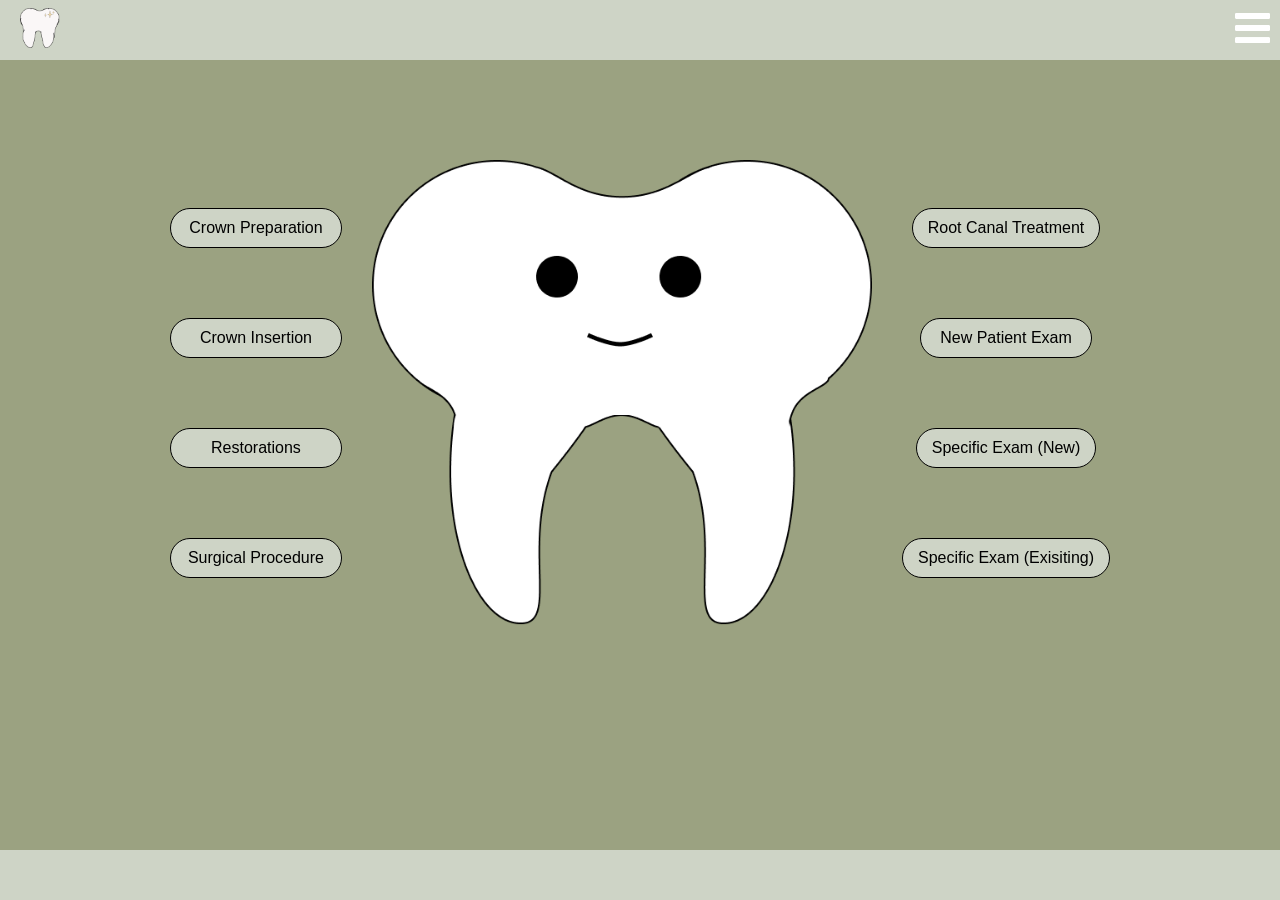
<file: index.html>
<!doctype html>
<html lang="en">
	<head>
		<meta charset="UTF-8" />
		<meta
			name="viewport"
			content="width=device-width, initial-scale=1.0"
		/>
		<title>Dental Assistant Checklist</title>
		<link
			rel="stylesheet"
			href="style.css"
		/>
		<link
			rel="stylesheet"
			href="/header.css"
		/>
		<link
			rel="stylesheet"
			href="/home.css"
		/>
		<link
			rel="icon"
			type="image/png"
			href="images/tooth.png"
		/>
	</head>
	<body>
		<nav class="navbar">
			<input
				type="checkbox"
				id="check"
			/>
			<label
				for="check"
				class="checkbtn"
			>
				<img
					src="/images/hamburger-white.png"
					id="mobile-menu"
				/>
				<img
					src="/images/close-white.png"
					id="mobile-close"
				/>
			</label>
			<a href="/">
				<img
					class="logo"
					src="images/logo.png"
					alt="Home"
				/>
			</a>
			<ul class="navbar-links">
				<li>
					<a href="/crown-preparation/">Crown Preparation</a>
				</li>
				<li>
					<a href="/crown-insertion/">Crown Insertion</a>
				</li>
				<li>
					<a href="/restoration/">Restorations</a>
				</li>
				<li>
					<a href="/surgical-procedure/">Surgical Procedure</a>
				</li>
				<li>
					<a href="/root-canal/">Root Canal Treatment</a>
				</li>
				<li>
					<a href="/new-patient-exam/">New Patient Exam</a>
				</li>
				<li>
					<div class="dropdown">
						<button class="dropbtn">Specific Exam</button>
						<div class="dropdown-content">
							<a
								class="dropdown-a"
								href="/specific-exam-new-patient"
								>New Patient</a
							>
							<a
								class="dropdown-a"
								href="specific-exam-exisiting"
								>Exisiting Paitent</a
							>
						</div>
					</div>
				</li>
			</ul>
		</nav>
		<main>
			<section>
				<div class="wrapper">
					<div class="button-div">
						<div class="button-wrapper">
							<a
								class="button"
								href="/crown-preparation/"
								>Crown Preparation</a
							>
						</div>
						<div class="button-wrapper">
							<a
								class="button"
								href="/crown-insertion/"
								>Crown Insertion</a
							>
						</div>
						<div class="button-wrapper">
							<a
								class="button"
								href="/restoration/"
								>Restorations</a
							>
						</div>
						<div class="button-wrapper">
							<a
								class="button"
								href="/surgical-procedure/"
								>Surgical Procedure</a
							>
						</div>
					</div>
					<img src="/images/homeimg.png" />
					<div class="button-div">
						<div class="button-wrapper">
							<a
								class="button"
								href="/root-canal/"
								>Root Canal Treatment</a
							>
						</div>
						<div class="button-wrapper">
							<a
								class="button"
								href="/new-patient-exam/"
								>New Patient Exam</a
							>
						</div>
						<div class="button-wrapper">
							<a
								class="button"
								href="/specific-exam-new-patient/"
								>Specific Exam (New)</a
							>
						</div>
						<div class="button-wrapper">
							<a
								class="button"
								href="/specific-exam-exisiting/"
								>Specific Exam (Exisiting)</a
							>
						</div>
					</div>
				</div>
			</section>
		</main>
		<footer></footer>
	</body>
</html>
</file>
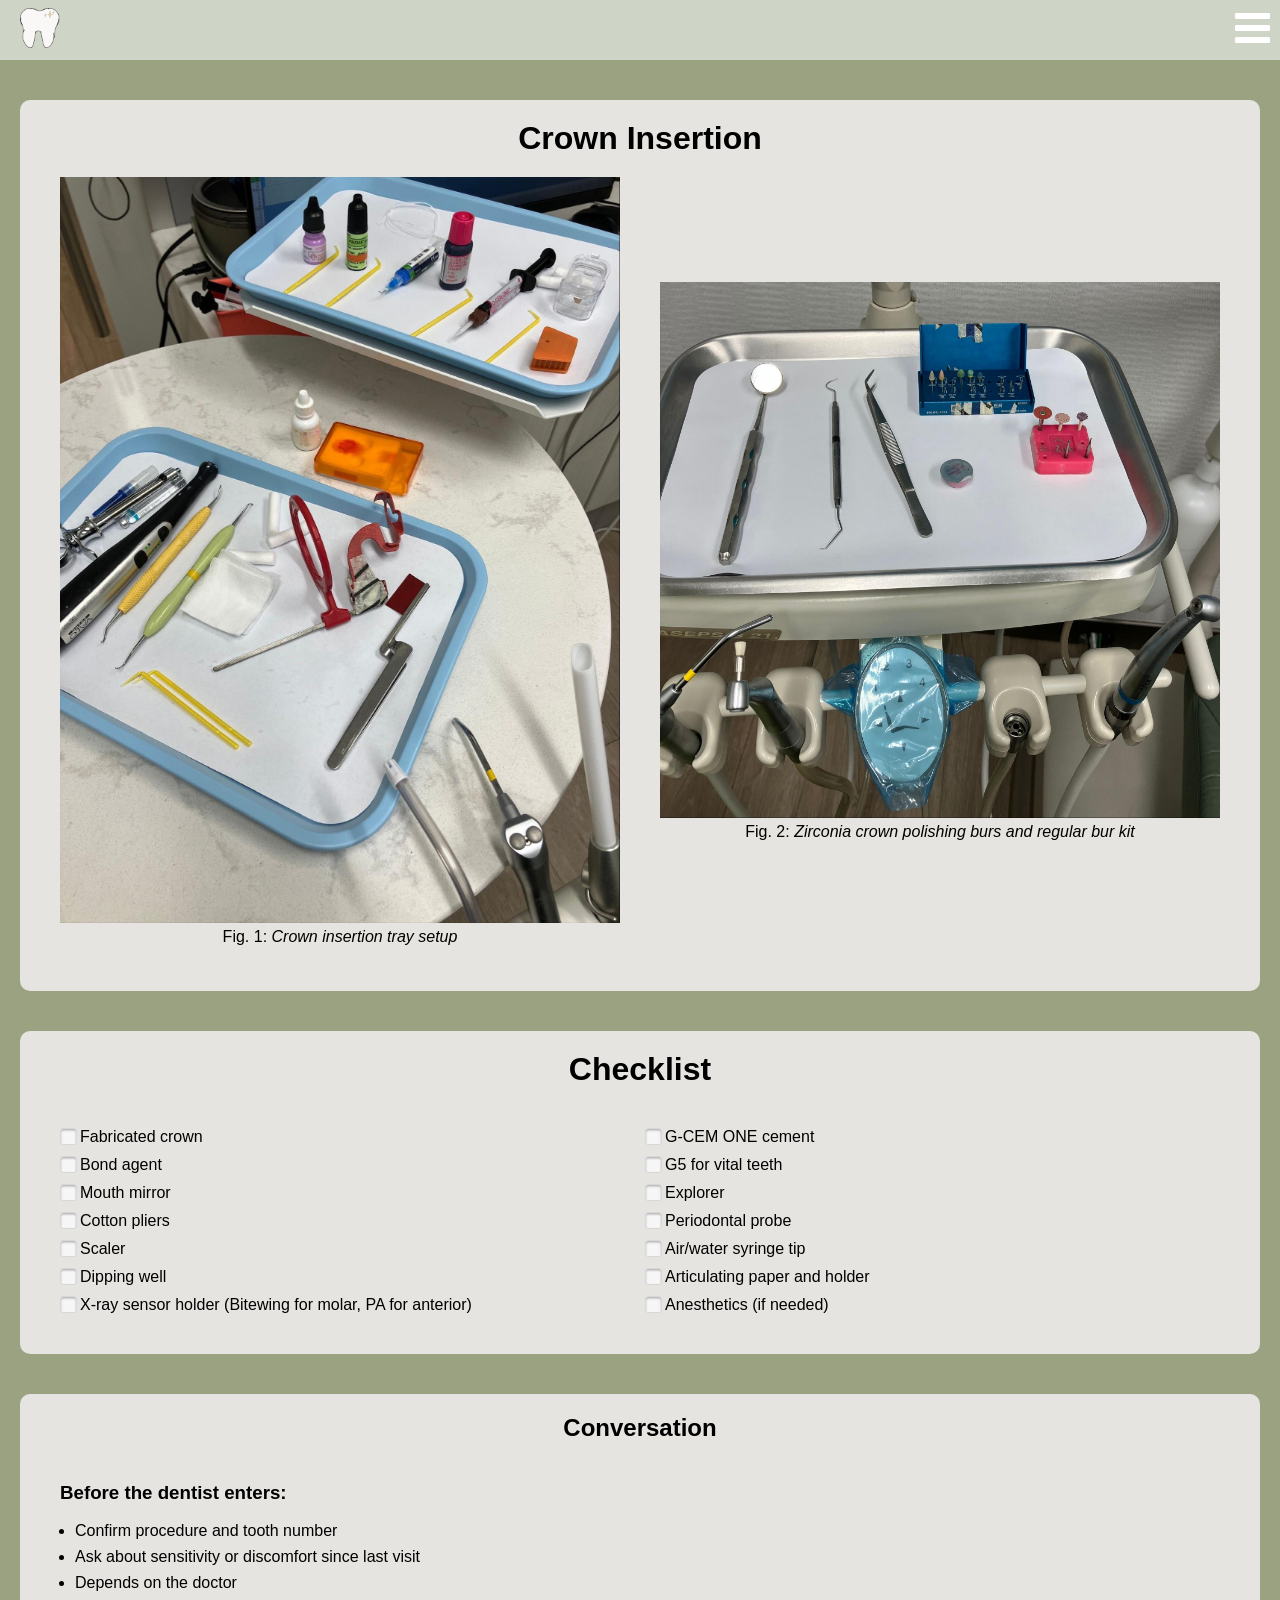
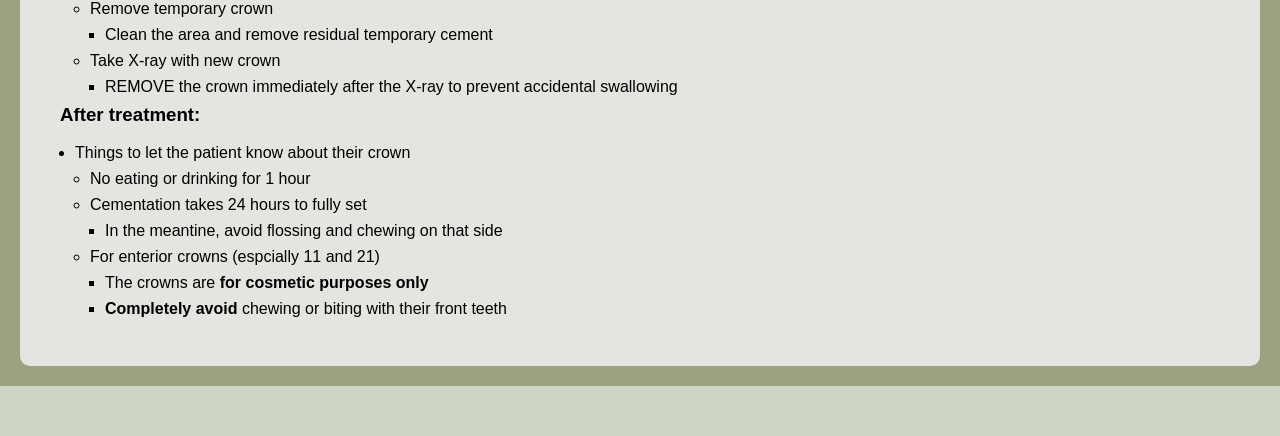
<file: crown-insertion/index.html>
<!doctype html>
<html lang="en">
	<head>
		<meta charset="UTF-8" />
		<meta
			name="viewport"
			content="width=device-width, initial-scale=1.0"
		/>
		<title>Crown Insertion</title>
		<link
			rel="stylesheet"
			href="/style.css"
		/>
		<link
			rel="stylesheet"
			href="/header.css"
		/>
		<link
			rel="stylesheet"
			href="/single.css"
		/>
		<link
			rel="icon"
			type="image/png"
			href="/images/tooth.png"
		/>
	</head>
	<body>
		<nav class="navbar">
			<input
				type="checkbox"
				id="check"
			/>
			<label
				for="check"
				class="checkbtn"
			>
				<img
					src="/images/hamburger-white.png"
					id="mobile-menu"
				/>
				<img
					src="/images/close-white.png"
					id="mobile-close"
				/>
			</label>
			<a href="/">
				<img
					class="logo"
					src="/images/logo.png"
					alt="Home"
				/>
			</a>
			<ul class="navbar-links">
				<li>
					<a href="/crown-preparation/">Crown Preparation</a>
				</li>
				<li>
					<a href="/crown-insertion/">Crown Insertion</a>
				</li>
				<li>
					<a href="/restoration/">Restorations</a>
				</li>
				<li>
					<a href="/surgical-procedure/">Surgical Procedure</a>
				</li>
				<li>
					<a href="/root-canal/">Root Canal Treatment</a>
				</li>
				<li>
					<a href="/new-patient-exam/">New Patient Exam</a>
				</li>
				<li>
					<div class="dropdown">
						<button class="dropbtn">Specific Exam</button>
						<div class="dropdown-content">
							<a
								class="dropdown-a"
								href="/specific-exam-new-patient"
								>New Patient</a
							>
							<a
								class="dropdown-a"
								href="/specific-exam-exisiting"
								>Exisiting Paitent</a
							>
						</div>
					</div>
				</li>
			</ul>
		</nav>
		<main>
			<section id=media>
				<h1>Crown Insertion</h1>
				<div class="photo-container">
					<div>
						<img src="/images/crown-inser-1.jpg" />
						<p>
							Fig. 1:
							<em
								>Crown insertion tray setup</em
							>
						</p>
					</div>
					<div>
						<img src="/images/crown-inser-2.jpg" />
						<p>Fig. 2: <em>Zirconia crown polishing burs and regular bur kit</em></p>
					</div>
				</div>
			</section>
			<section id="checklist">
				<h1>Checklist</h1>
				<div class="checklist-grid">
					<label class="checkbox-container">
						<input type="checkbox" /> Fabricated crown
						<span class="checkmark"></span
					></label>
					<label class="checkbox-container">
						<input type="checkbox" /> G-CEM ONE cement
						<span class="checkmark"></span>
					</label>
					<label class="checkbox-container">
						<input type="checkbox" /> Bond agent <span class="checkmark"></span
					></label>
					<label class="checkbox-container">
						<input type="checkbox" /> G5 for vital teeth
						<span class="checkmark"></span
					></label>
					<label class="checkbox-container">
						<input type="checkbox" /> Mouth mirror
						<span class="checkmark"></span
					></label>
					<label class="checkbox-container">
						<input type="checkbox" /> Explorer <span class="checkmark"></span
					></label>
					<label class="checkbox-container">
						<input type="checkbox" /> Cotton pliers
						<span class="checkmark"></span
					></label>
					<label class="checkbox-container">
						<input type="checkbox" /> Periodontal probe
						<span class="checkmark"></span
					></label>
					<label class="checkbox-container">
						<input type="checkbox" /> Scaler <span class="checkmark"></span
					></label>
					<label class="checkbox-container">
						<input type="checkbox" /> Air/water syringe tip
						<span class="checkmark"></span
					></label>
					<label class="checkbox-container">
						<input type="checkbox" /> Dipping well
						<span class="checkmark"></span
					></label>
					<label class="checkbox-container">
						<input type="checkbox" /> Articulating paper and holder
						<span class="checkmark"></span
					></label>
					<label class="checkbox-container">
						<input type="checkbox" /> X-ray sensor holder (Bitewing for molar,
						PA for anterior) <span class="checkmark"></span
					></label>
					<label class="checkbox-container">
						<input type="checkbox" /> Anesthetics (if needed)
						<span class="checkmark"></span
					></label>
				</div>
			</section>
			<section id="conversation">
				<h2>Conversation</h2>
				<div class="conversation-container">
					<h3>Before the dentist enters:</h3>
					<ul>
						<li>Confirm procedure and tooth number</li>
						<li>Ask about sensitivity or discomfort since last visit</li>
						<li>
							Depends on the doctor
							<ul>
								<li>Remove temporary crown</li>
								<ul>
									<li>Clean the area and remove residual temporary cement</li>
								</ul>
								<li>
									Take X-ray with new crown
									<ul>
										<li>
											REMOVE the crown immediately after the X-ray to prevent
											accidental swallowing
										</li>
									</ul>
								</li>
							</ul>
						</li>
					</ul>
					<h3>After treatment:</h3>
					<ul>
						<li>
							Things to let the patient know about their crown
							<ul>
								<li>No eating or drinking for 1 hour</li>
								<li>
									Cementation takes 24 hours to fully set
									<ul>
										<li>
											In the meantine, avoid flossing and chewing on that side
										</li>
									</ul>
									<li>For enterior crowns (espcially 11 and 21) 
										<ul>
											<li>The crowns are <b>for cosmetic purposes only</b></li>
											<li><b>Completely avoid</b> chewing or biting with their front teeth</li>
										</ul>
									</li>
								</li>
							</ul>
						</li>
					</ul>
				</div>
			</section>
		</main>
		<footer></footer>
	</body>
</html>
</file>
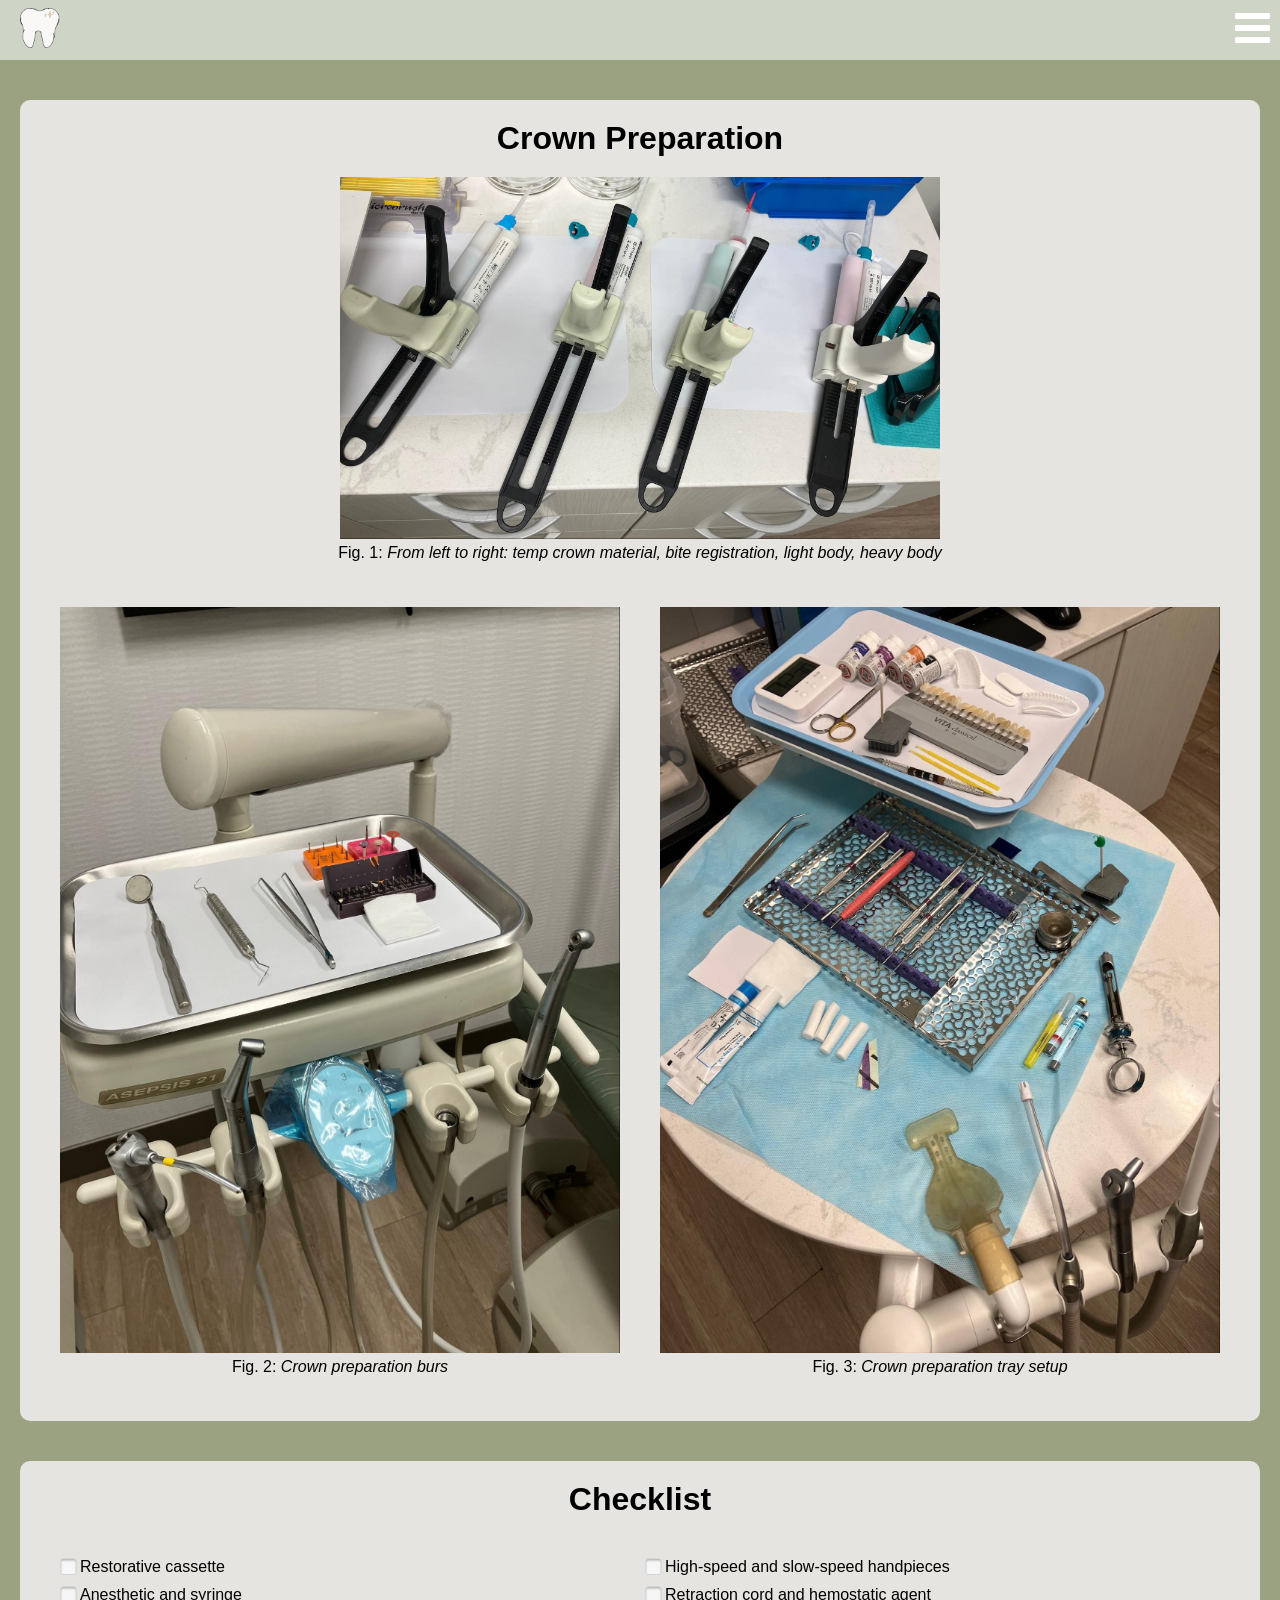
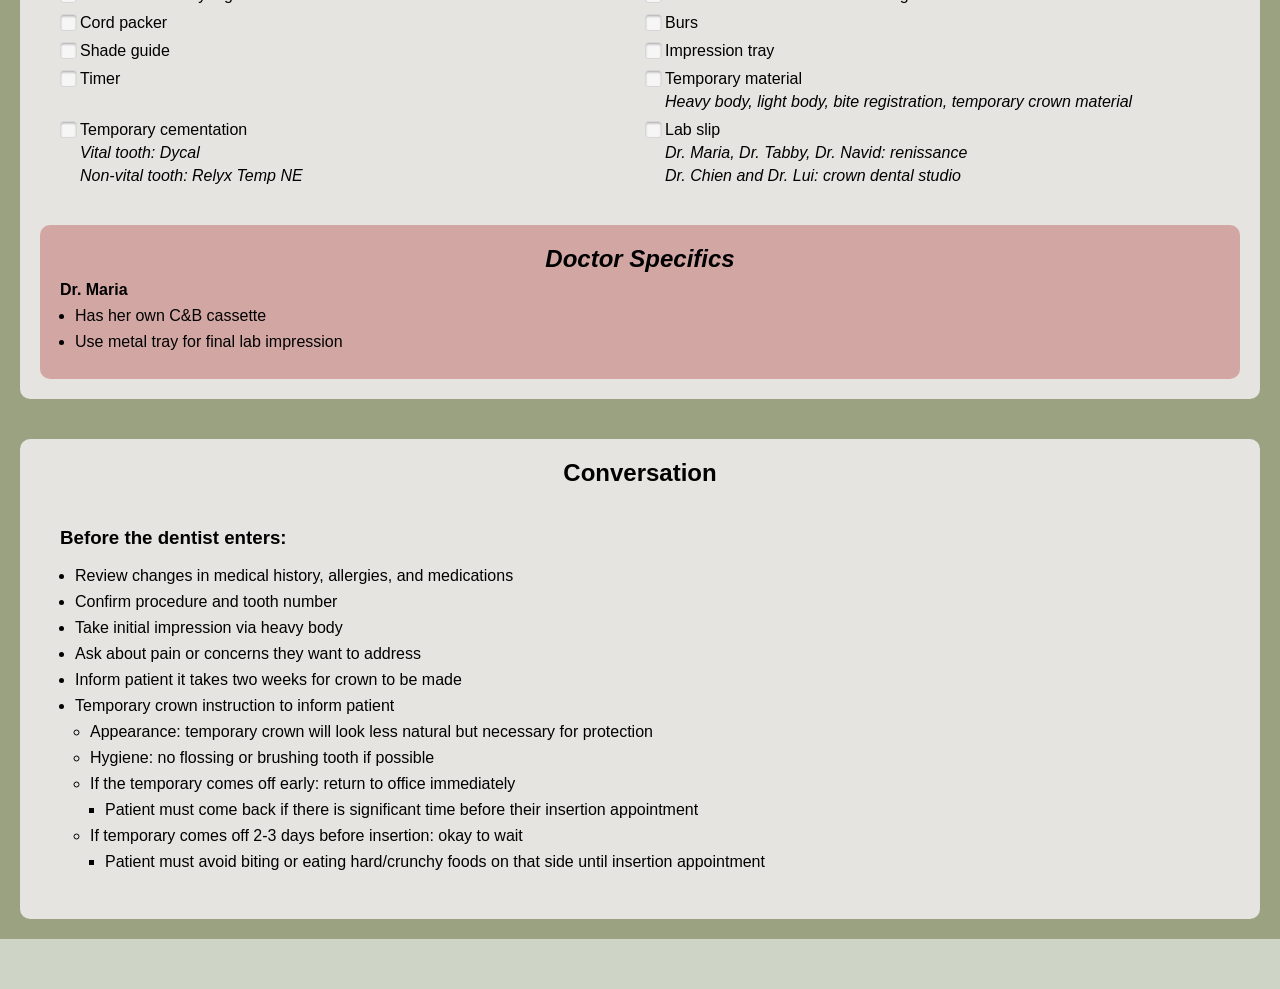
<file: crown-preparation/index.html>
<!doctype html>
<html lang="en">
	<head>
		<meta charset="UTF-8" />
		<meta
			name="viewport"
			content="width=device-width, initial-scale=1.0"
		/>
		<title>Crown Preparation</title>
		<link
			rel="stylesheet"
			href="/style.css"
		/>
		<link
			rel="stylesheet"
			href="/header.css"
		/>
		<link
			rel="stylesheet"
			href="/single.css"
		/>
		<link
			rel="icon"
			type="image/png"
			href="/images/tooth.png"
		/>
	</head>
	<body>
		<nav class="navbar">
			<input
				type="checkbox"
				id="check"
			/>
			<label
				for="check"
				class="checkbtn"
			>
				<img
					src="/images/hamburger-white.png"
					id="mobile-menu"
				/>
				<img
					src="/images/close-white.png"
					id="mobile-close"
				/>
			</label>
			<a href="/">
				<img
					class="logo"
					src="/images/logo.png"
					alt="Home"
				/>
			</a>
			<ul class="navbar-links">
				<li>
					<a href="/crown-preparation/">Crown Preparation</a>
				</li>
				<li>
					<a href="/crown-insertion/">Crown Insertion</a>
				</li>
				<li>
					<a href="/restoration/">Restorations</a>
				</li>
				<li>
					<a href="/surgical-procedure/">Surgical Procedure</a>
				</li>
				<li>
					<a href="/root-canal/">Root Canal Treatment</a>
				</li>
				<li>
					<a href="/new-patient-exam/">New Patient Exam</a>
				</li>
				<li>
					<div class="dropdown">
						<button class="dropbtn">Specific Exam</button>
						<div class="dropdown-content">
							<a
								class="dropdown-a"
								href="/specific-exam-new-patient"
								>New Patient</a
							>
							<a
								class="dropdown-a"
								href="/specific-exam-exisiting"
								>Exisiting Paitent</a
							>
						</div>
					</div>
				</li>
			</ul>
		</nav>
		<main>
			<section id="media">
				<h1>Crown Preparation</h1>
				<div class="photo-container photo-container-span">
					<div>
						<img src="/images/crown-prep-1.jpg" />
						<p>
							Fig. 1:
							<em
								>From left to right: temp crown material, bite registration,
								light body, heavy body</em
							>
						</p>
					</div>
					<div>
						<img src="/images/crown-prep-2.jpg" />
						<p>Fig. 2: <em>Crown preparation burs</em></p>
					</div>
					<div>
						<img src="/images/crown-prep-3.jpg" />
						<p>Fig. 3: <em>Crown preparation tray setup</em></p>
					</div>
				</div>
			</section>
			<section id="checklist">
				<h1>Checklist</h1>
				<div class="checklist-grid">
					<label class="checkbox-container">
						<input type="checkbox" /> Restorative cassette
						<span class="checkmark"></span
					></label>
					<label class="checkbox-container">
						<input type="checkbox" /> High-speed and slow-speed handpieces
						<span class="checkmark"></span>
					</label>
					<label class="checkbox-container">
						<input type="checkbox" /> Anesthetic and syringe
						<span class="checkmark"></span
					></label>
					<label class="checkbox-container">
						<input type="checkbox" /> Retraction cord and hemostatic agent
						<span class="checkmark"></span
					></label>
					<label class="checkbox-container">
						<input type="checkbox" /> Cord packer <span class="checkmark"></span
					></label>
					<label class="checkbox-container">
						<input type="checkbox" /> Burs <span class="checkmark"></span
					></label>
					<label class="checkbox-container">
						<input type="checkbox" /> Shade guide <span class="checkmark"></span
					></label>
					<label class="checkbox-container">
						<input type="checkbox" /> Impression tray
						<span class="checkmark"></span
					></label>
					<label class="checkbox-container">
						<input type="checkbox" /> Timer <span class="checkmark"></span
					></label>
					<div class="checkbox-extra-info">
						<label class="checkbox-container">
							<input type="checkbox" /> Temporary material
							<span class="checkmark"></span
						></label>
						<p>
							<em
								>Heavy body, light body, bite registration, temporary crown
								material</em
							>
						</p>
					</div>
					<div class="checkbox-extra-info">
						<label class="checkbox-container">
							<input type="checkbox" /> Temporary cementation
							<span class="checkmark"></span
						></label>
						<p><em>Vital tooth: Dycal</em></p>
						<p><em>Non-vital tooth: Relyx Temp NE</em></p>
					</div>
					<div class="checkbox-extra-info">
						<label class="checkbox-container">
							<input type="checkbox" /> Lab slip <span class="checkmark"></span
						></label>
						<p><em>Dr. Maria, Dr. Tabby, Dr. Navid: renissance</em></p>
						<p><em>Dr. Chien and Dr. Lui: crown dental studio</em></p>
					</div>
				</div>
				<div class="special-note-container">
					<h2><em>Doctor Specifics</em></h2>
					<h4>Dr. Maria</h4>
					<ul>
						<li>Has her own C&B cassette</li>
						<li>Use metal tray for final lab impression</li>
					</ul>
				</div>
			</section>
			<section id="conversation">
				<h2>Conversation</h2>
				<div class="conversation-container">
					<h3>Before the dentist enters:</h3>
					<ul>
						<li>
							Review changes in medical history, allergies, and medications
						</li>
						<li>Confirm procedure and tooth number</li>
						<li>Take initial impression via heavy body</li>
						<li>Ask about pain or concerns they want to address</li>
						<li>Inform patient it takes two weeks for crown to be made</li>
						<li>
							Temporary crown instruction to inform patient
							<ul>
								<li>
									Appearance: temporary crown will look less natural but
									necessary for protection
								</li>
								<li>Hygiene: no flossing or brushing tooth if possible</li>
								<li>
									If the temporary comes off early: return to office immediately
									<ul>
										<li>
											Patient must come back if there is significant time before
											their insertion appointment
										</li>
									</ul>
								</li>
								<li>
									If temporary comes off 2-3 days before insertion: okay to wait
									<ul>
										<li>
											Patient must avoid biting or eating hard/crunchy foods on
											that side until insertion appointment
										</li>
									</ul>
								</li>
							</ul>
						</li>
					</ul>
				</div>
			</section>
		</main>
		<footer></footer>
	</body>
</html>
</file>
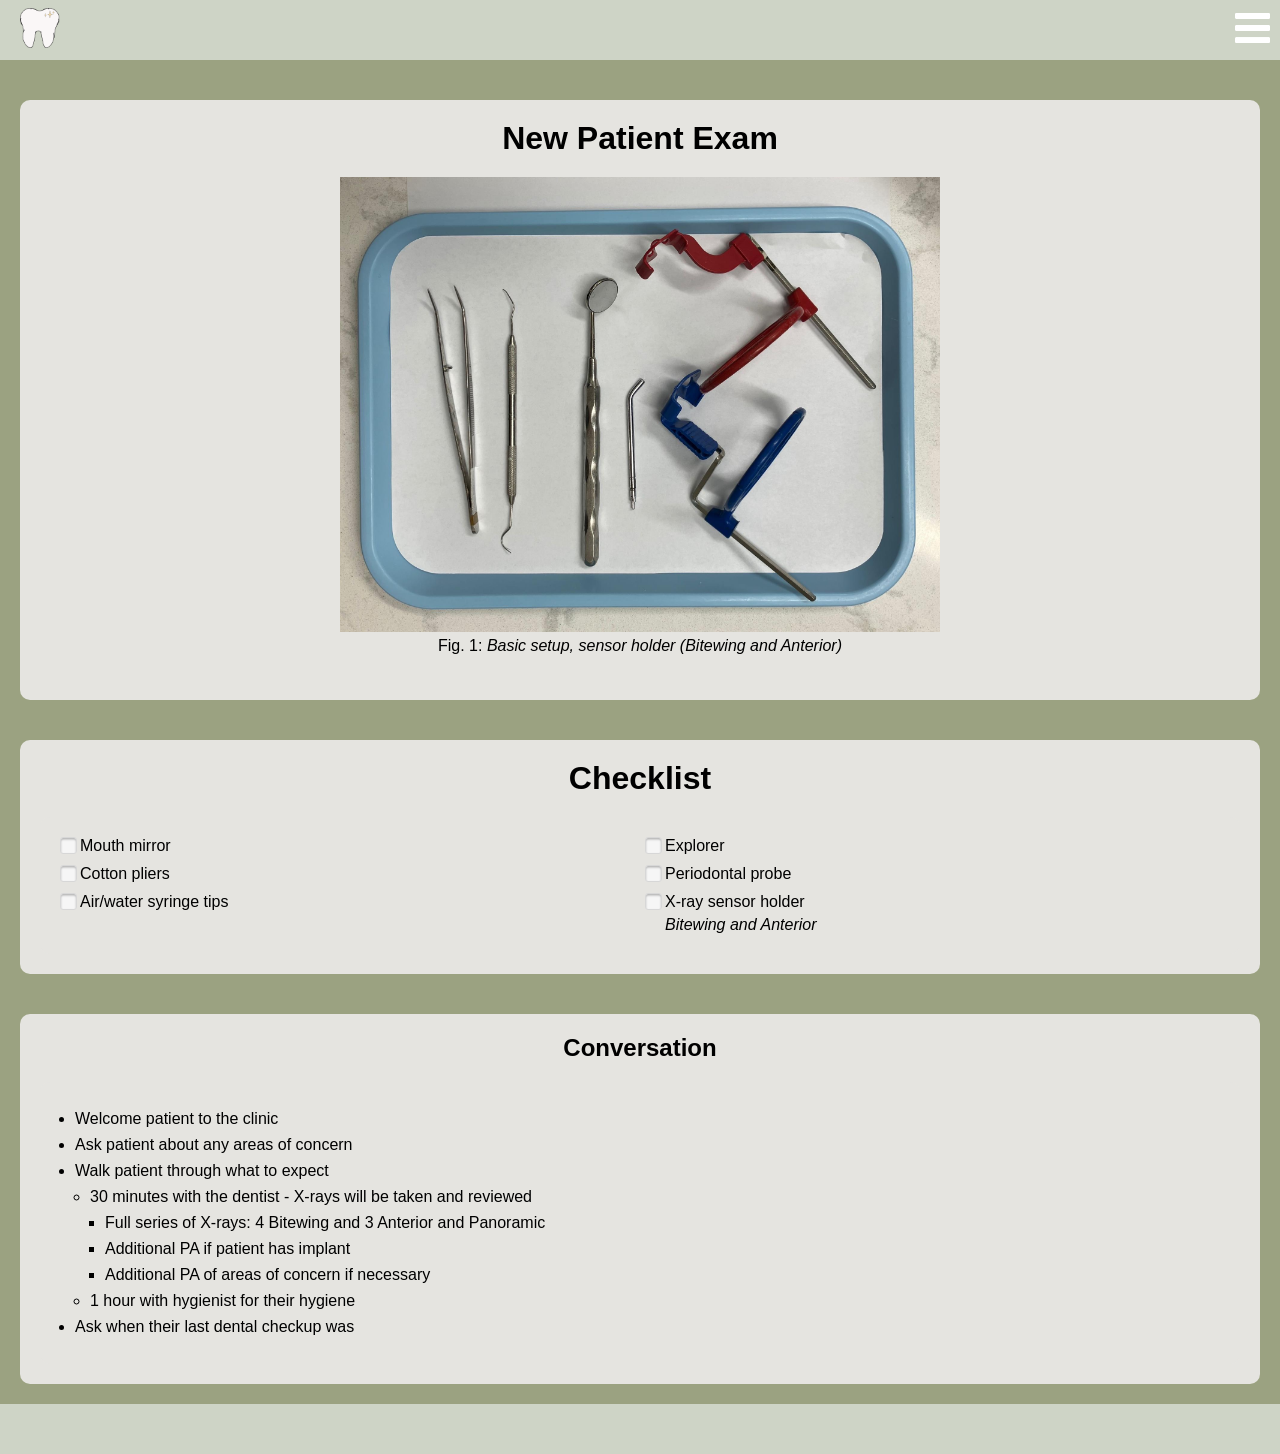
<file: new-patient-exam/index.html>
<!doctype html>
<html lang="en">
	<head>
		<meta charset="UTF-8" />
		<meta
			name="viewport"
			content="width=device-width, initial-scale=1.0"
		/>
		<title>New Patient Exam</title>
		<link
			rel="stylesheet"
			href="/style.css"
		/>
		<link
			rel="stylesheet"
			href="/header.css"
		/>
		<link
			rel="stylesheet"
			href="/single.css"
		/>
		<link
			rel="icon"
			type="image/png"
			href="/images/tooth.png"
		/>
	</head>
	<body>
		<nav class="navbar">
			<input
				type="checkbox"
				id="check"
			/>
			<label
				for="check"
				class="checkbtn"
			>
				<img
					src="/images/hamburger-white.png"
					id="mobile-menu"
				/>
				<img
					src="/images/close-white.png"
					id="mobile-close"
				/>
			</label>
			<a href="/">
				<img
					class="logo"
					src="/images/logo.png"
					alt="Home"
				/>
			</a>
			<ul class="navbar-links">
				<li>
					<a href="/crown-preparation/">Crown Preparation</a>
				</li>
				<li>
					<a href="/crown-insertion/">Crown Insertion</a>
				</li>
				<li>
					<a href="/restoration/">Restorations</a>
				</li>
				<li>
					<a href="/surgical-procedure/">Surgical Procedure</a>
				</li>
				<li>
					<a href="/root-canal/">Root Canal Treatment</a>
				</li>
				<li>
					<a href="/new-patient-exam/">New Patient Exam</a>
				</li>
				<li>
					<div class="dropdown">
						<button class="dropbtn">Specific Exam</button>
						<div class="dropdown-content">
							<a
								class="dropdown-a"
								href="/specific-exam-new-patient"
								>New Patient</a
							>
							<a
								class="dropdown-a"
								href="/specific-exam-exisiting"
								>Exisiting Paitent</a
							>
						</div>
					</div>
				</li>
			</ul>
		</nav>
		<main>
			<section id="media">
				<h1>New Patient Exam</h1>
				<div class="photo-container photo-container-span">
					<div>
						<img src="/images/newpatient-1.jpg" />
						<p>
							Fig. 1:
							<em>Basic setup, sensor holder (Bitewing and Anterior)</em>
						</p>
					</div>
				</div>
			</section>
			<section id="checklist">
				<h1>Checklist</h1>
				<div class="checklist-grid">
					<label class="checkbox-container">
						<input type="checkbox" /> Mouth mirror
						<span class="checkmark"></span
					></label>
					<label class="checkbox-container">
						<input type="checkbox" /> Explorer
						<span class="checkmark"></span>
					</label>
					<label class="checkbox-container">
						<input type="checkbox" /> Cotton pliers
						<span class="checkmark"></span
					></label>
					<label class="checkbox-container">
						<input type="checkbox" /> Periodontal probe
						<span class="checkmark"></span
					></label>
					<label class="checkbox-container">
						<input type="checkbox" /> Air/water syringe tips
						<span class="checkmark"></span
					></label>
					<div class="checkbox-extra-info">
						<label class="checkbox-container">
							<input type="checkbox" /> X-ray sensor holder
							<span class="checkmark"></span
						></label>
						<p>
							<em>Bitewing and Anterior</em>
						</p>
					</div>
				</div>
			</section>
			<section id="conversation">
				<h2>Conversation</h2>
				<div class="conversation-container">
					<ul>
						<li>Welcome patient to the clinic</li>
						<li>Ask patient about any areas of concern</li>
						<li>
							Walk patient through what to expect
							<ul>
								<li>
									30 minutes with the dentist - X-rays will be taken and
									reviewed
									<ul>
										<li>
											Full series of X-rays: 4 Bitewing and 3 Anterior and
											Panoramic
										</li>
										<li>Additional PA if patient has implant</li>
										<li>Additional PA of areas of concern if necessary</li>
									</ul>
								</li>
								<li>1 hour with hygienist for their hygiene</li>
							</ul>
						</li>
						<li>Ask when their last dental checkup was</li>
					</ul>
				</div>
			</section>
		</main>
		<footer></footer>
	</body>
</html>
</file>
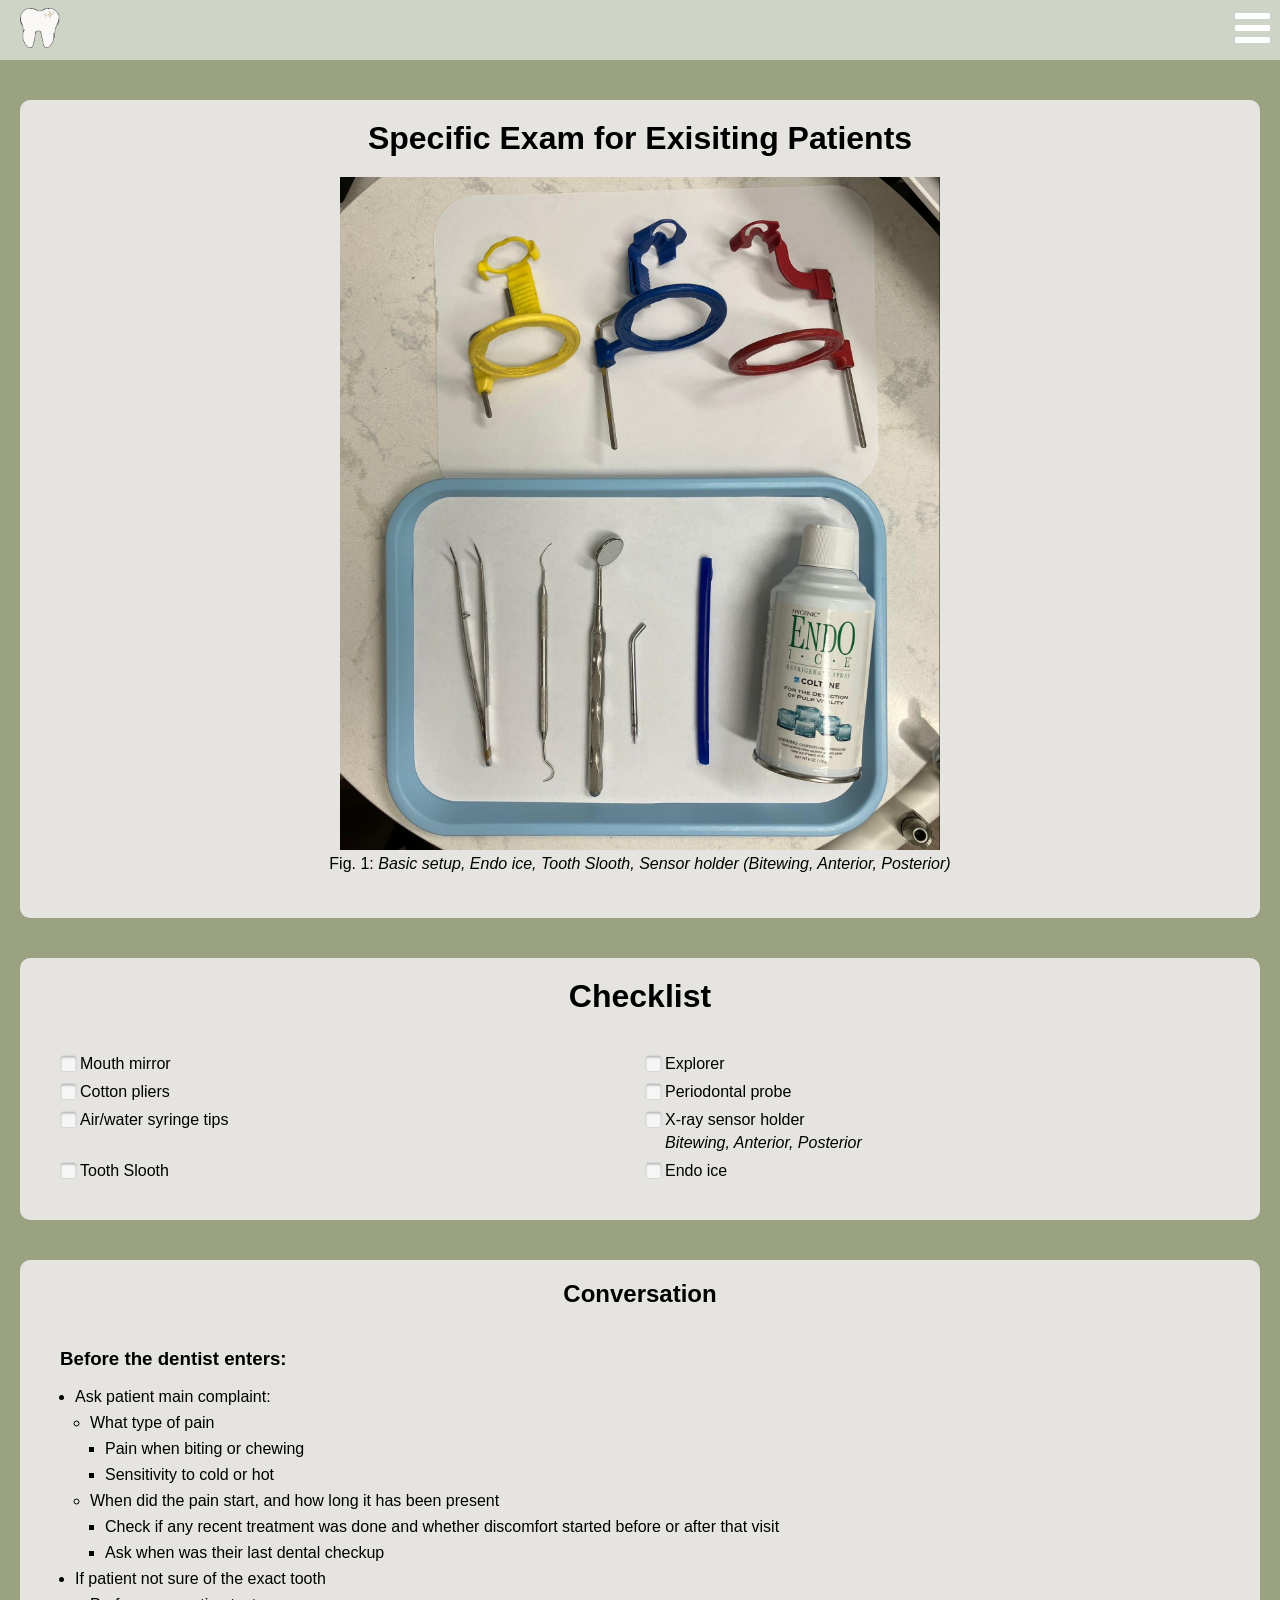
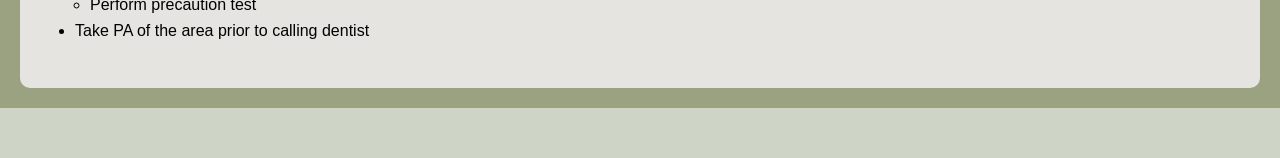
<file: specific-exam-exisiting/index.html>
<!doctype html>
<html lang="en">
	<head>
		<meta charset="UTF-8" />
		<meta
			name="viewport"
			content="width=device-width, initial-scale=1.0"
		/>
		<title>Specific Exam Exisiting</title>
		<link
			rel="stylesheet"
			href="/style.css"
		/>
		<link
			rel="stylesheet"
			href="/header.css"
		/>
		<link
			rel="stylesheet"
			href="/single.css"
		/>
		<link
			rel="icon"
			type="image/png"
			href="/images/tooth.png"
		/>
	</head>
	<body>
		<nav class="navbar">
			<input
				type="checkbox"
				id="check"
			/>
			<label
				for="check"
				class="checkbtn"
			>
				<img
					src="/images/hamburger-white.png"
					id="mobile-menu"
				/>
				<img
					src="/images/close-white.png"
					id="mobile-close"
				/>
			</label>
			<a href="/">
				<img
					class="logo"
					src="/images/logo.png"
					alt="Home"
				/>
			</a>
			<ul class="navbar-links">
				<li>
					<a href="/crown-preparation/">Crown Preparation</a>
				</li>
				<li>
					<a href="/crown-insertion/">Crown Insertion</a>
				</li>
				<li>
					<a href="/restoration/">Restorations</a>
				</li>
				<li>
					<a href="/surgical-procedure/">Surgical Procedure</a>
				</li>
				<li>
					<a href="/root-canal/">Root Canal Treatment</a>
				</li>
				<li>
					<a href="/new-patient-exam/">New Patient Exam</a>
				</li>
				<li>
					<div class="dropdown">
						<button class="dropbtn">Specific Exam</button>
						<div class="dropdown-content">
							<a
								class="dropdown-a"
								href="/specific-exam-new-patient"
								>New Patient</a
							>
							<a
								class="dropdown-a"
								href="/specific-exam-exisiting"
								>Exisiting Paitent</a
							>
						</div>
					</div>
				</li>
			</ul>
		</nav>
		<main>
			<section id="media">
				<h1>Specific Exam for Exisiting Patients</h1>
				<div class="photo-container photo-container-span">
					<div>
						<img src="/images/specific-1.jpg" />
						<p>
							Fig. 1:
							<em
								>Basic setup, Endo ice, Tooth Slooth, Sensor holder (Bitewing,
								Anterior, Posterior)</em
							>
						</p>
					</div>
				</div>
			</section>
			<section id="checklist">
				<h1>Checklist</h1>
				<div class="checklist-grid">
					<label class="checkbox-container">
						<input type="checkbox" /> Mouth mirror
						<span class="checkmark"></span
					></label>
					<label class="checkbox-container">
						<input type="checkbox" /> Explorer
						<span class="checkmark"></span>
					</label>
					<label class="checkbox-container">
						<input type="checkbox" /> Cotton pliers
						<span class="checkmark"></span
					></label>
					<label class="checkbox-container">
						<input type="checkbox" /> Periodontal probe
						<span class="checkmark"></span
					></label>
					<label class="checkbox-container">
						<input type="checkbox" /> Air/water syringe tips
						<span class="checkmark"></span
					></label>
					<div class="checkbox-extra-info">
						<label class="checkbox-container">
							<input type="checkbox" /> X-ray sensor holder
							<span class="checkmark"></span
						></label>
						<p>
							<em>Bitewing, Anterior, Posterior</em>
						</p>
					</div>
					<label class="checkbox-container">
						<input type="checkbox" /> Tooth Slooth
						<span class="checkmark"></span
					></label>
					<label class="checkbox-container">
						<input type="checkbox" /> Endo ice <span class="checkmark"></span
					></label>
				</div>
			</section>
			<section id="conversation">
				<h2>Conversation</h2>
				<div class="conversation-container">
					<h3>Before the dentist enters:</h3>
					<ul>
						<li>
							Ask patient main complaint:
							<ul>
								<li>
									What type of pain
									<ul>
										<li>Pain when biting or chewing</li>
										<li>Sensitivity to cold or hot</li>
									</ul>
								</li>
								<li>
									When did the pain start, and how long it has been present
									<ul>
										<li>
											Check if any recent treatment was done and whether
											discomfort started before or after that visit
										</li>
										<li>Ask when was their last dental checkup</li>
									</ul>
								</li>
							</ul>
						</li>
						<li>
							If patient not sure of the exact tooth
							<ul>
								<li>Perform precaution test</li>
							</ul>
						</li>
						<li>Take PA of the area prior to calling dentist</li>
					</ul>
				</div>
			</section>
		</main>
		<footer></footer>
	</body>
</html>
</file>
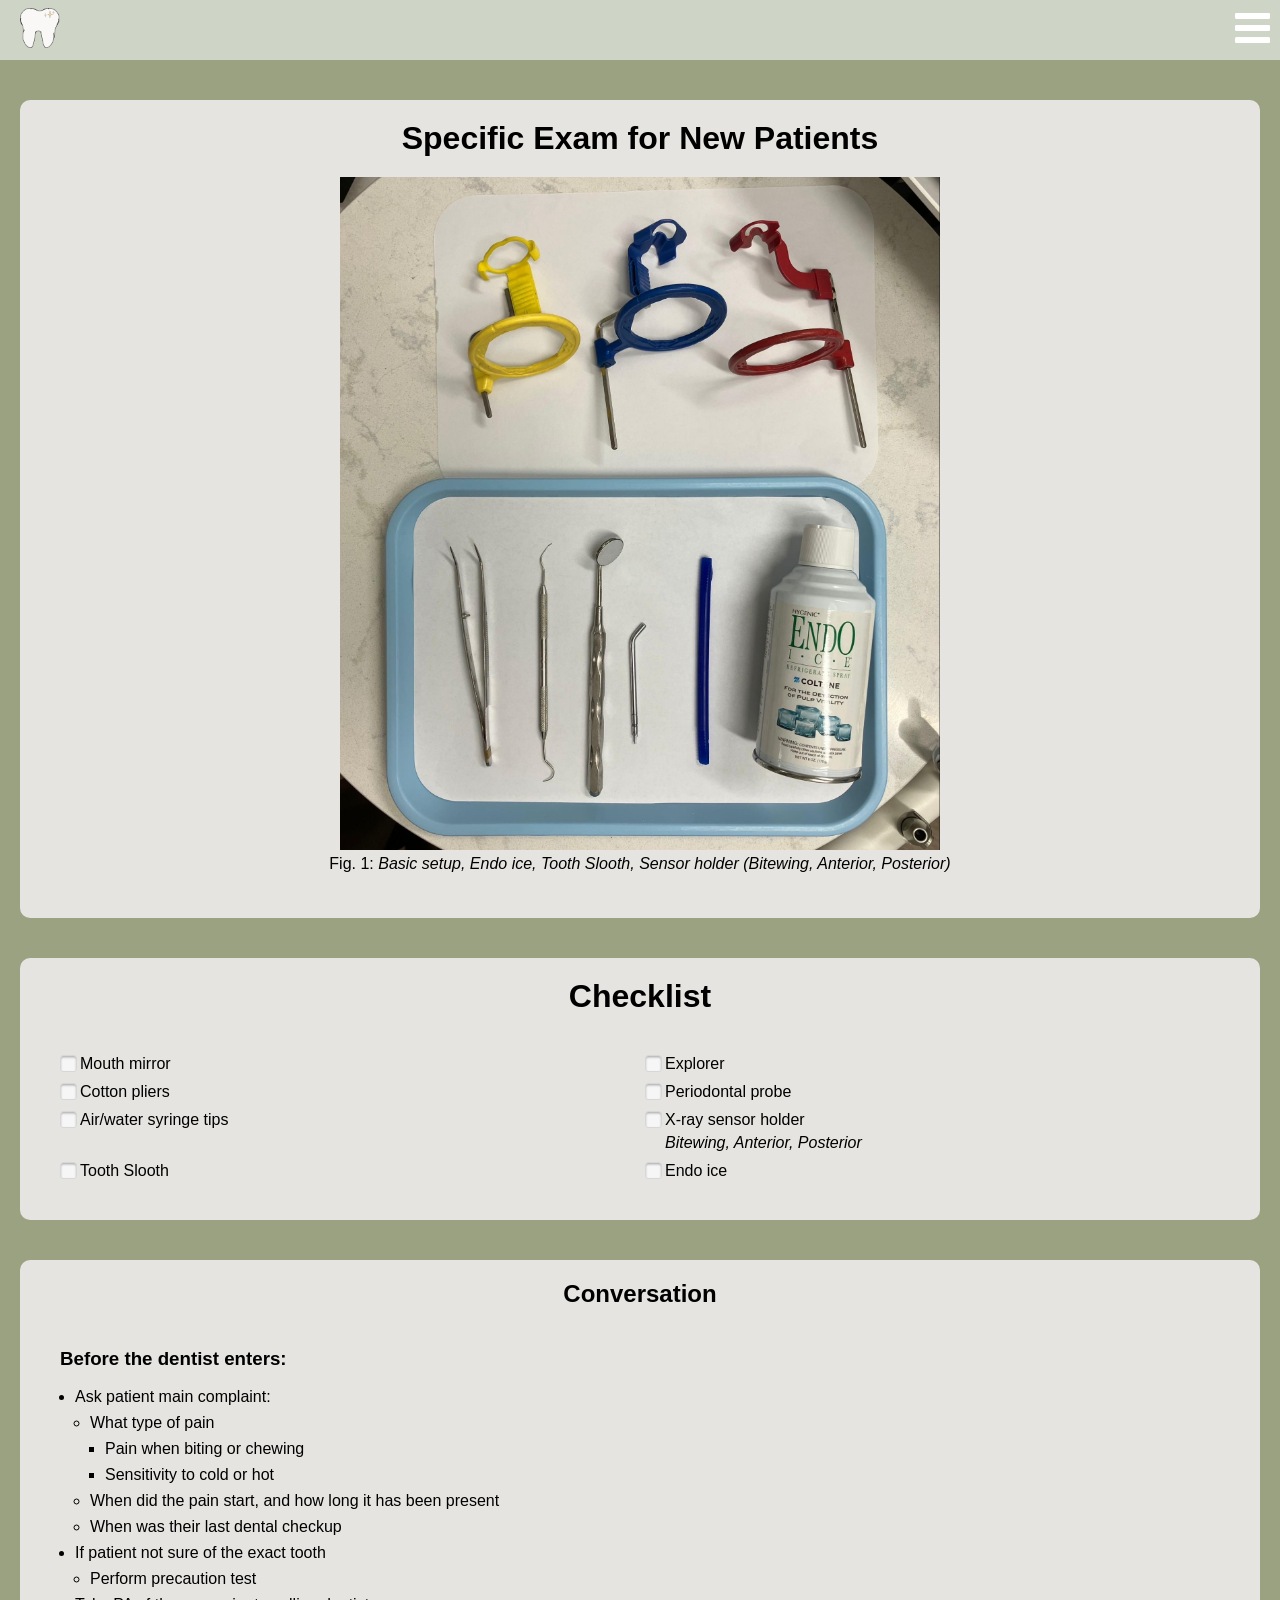
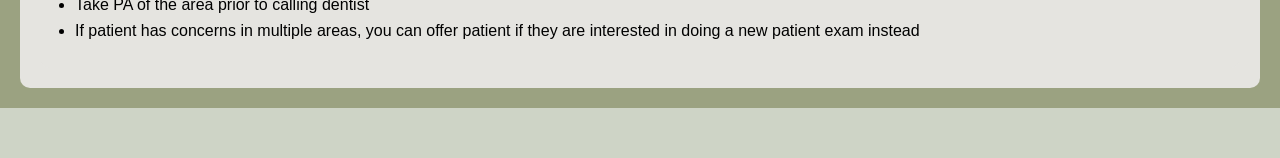
<file: specific-exam-new-patient/index.html>
<!doctype html>
<html lang="en">
	<head>
		<meta charset="UTF-8" />
		<meta
			name="viewport"
			content="width=device-width, initial-scale=1.0"
		/>
		<title>Specific Exam New Patient</title>
		<link
			rel="stylesheet"
			href="/style.css"
		/>
		<link
			rel="stylesheet"
			href="/header.css"
		/>
		<link
			rel="stylesheet"
			href="/single.css"
		/>
		<link
			rel="icon"
			type="image/png"
			href="/images/tooth.png"
		/>
	</head>
	<body>
		<nav class="navbar">
			<input
				type="checkbox"
				id="check"
			/>
			<label
				for="check"
				class="checkbtn"
			>
				<img
					src="/images/hamburger-white.png"
					id="mobile-menu"
				/>
				<img
					src="/images/close-white.png"
					id="mobile-close"
				/>
			</label>
			<a href="/">
				<img
					class="logo"
					src="/images/logo.png"
					alt="Home"
				/>
			</a>
			<ul class="navbar-links">
				<li>
					<a href="/crown-preparation/">Crown Preparation</a>
				</li>
				<li>
					<a href="/crown-insertion/">Crown Insertion</a>
				</li>
				<li>
					<a href="/restoration/">Restorations</a>
				</li>
				<li>
					<a href="/surgical-procedure/">Surgical Procedure</a>
				</li>
				<li>
					<a href="/root-canal/">Root Canal Treatment</a>
				</li>
				<li>
					<a href="/new-patient-exam/">New Patient Exam</a>
				</li>
				<li>
					<div class="dropdown">
						<button class="dropbtn">Specific Exam</button>
						<div class="dropdown-content">
							<a
								class="dropdown-a"
								href="/specific-exam-new-patient"
								>New Patient</a
							>
							<a
								class="dropdown-a"
								href="/specific-exam-exisiting"
								>Exisiting Paitent</a
							>
						</div>
					</div>
				</li>
			</ul>
		</nav>
		<main>
			<section id="media">
				<h1>Specific Exam for New Patients</h1>
				<div class="photo-container photo-container-span">
					<div>
						<img src="/images/specific-1.jpg" />
						<p>
							Fig. 1:
							<em
								>Basic setup, Endo ice, Tooth Slooth, Sensor holder (Bitewing,
								Anterior, Posterior)</em
							>
						</p>
					</div>
				</div>
			</section>
			<section id="checklist">
				<h1>Checklist</h1>
				<div class="checklist-grid">
					<label class="checkbox-container">
						<input type="checkbox" /> Mouth mirror
						<span class="checkmark"></span
					></label>
					<label class="checkbox-container">
						<input type="checkbox" /> Explorer
						<span class="checkmark"></span>
					</label>
					<label class="checkbox-container">
						<input type="checkbox" /> Cotton pliers
						<span class="checkmark"></span
					></label>
					<label class="checkbox-container">
						<input type="checkbox" /> Periodontal probe
						<span class="checkmark"></span
					></label>
					<label class="checkbox-container">
						<input type="checkbox" /> Air/water syringe tips
						<span class="checkmark"></span
					></label>
					<div class="checkbox-extra-info">
						<label class="checkbox-container">
							<input type="checkbox" /> X-ray sensor holder
							<span class="checkmark"></span
						></label>
						<p>
							<em>Bitewing, Anterior, Posterior</em>
						</p>
					</div>
					<label class="checkbox-container">
						<input type="checkbox" /> Tooth Slooth
						<span class="checkmark"></span
					></label>
					<label class="checkbox-container">
						<input type="checkbox" /> Endo ice <span class="checkmark"></span
					></label>
				</div>
			</section>
			<section id="conversation">
				<h2>Conversation</h2>
				<div class="conversation-container">
					<h3>Before the dentist enters:</h3>
					<ul>
						<li>
							Ask patient main complaint:
							<ul>
								<li>
									What type of pain
									<ul>
										<li>Pain when biting or chewing</li>
										<li>Sensitivity to cold or hot</li>
									</ul>
								</li>
								<li>
									When did the pain start, and how long it has been present
								</li>
								<li>When was their last dental checkup</li>
							</ul>
						</li>
						<li>
							If patient not sure of the exact tooth
							<ul>
								<li>Perform precaution test</li>
							</ul>
						</li>
						<li>Take PA of the area prior to calling dentist</li>
						<li>
							If patient has concerns in multiple areas, you can offer patient
							if they are interested in doing a new patient exam instead
						</li>
					</ul>
				</div>
			</section>
		</main>
		<footer></footer>
	</body>
</html>
</file>
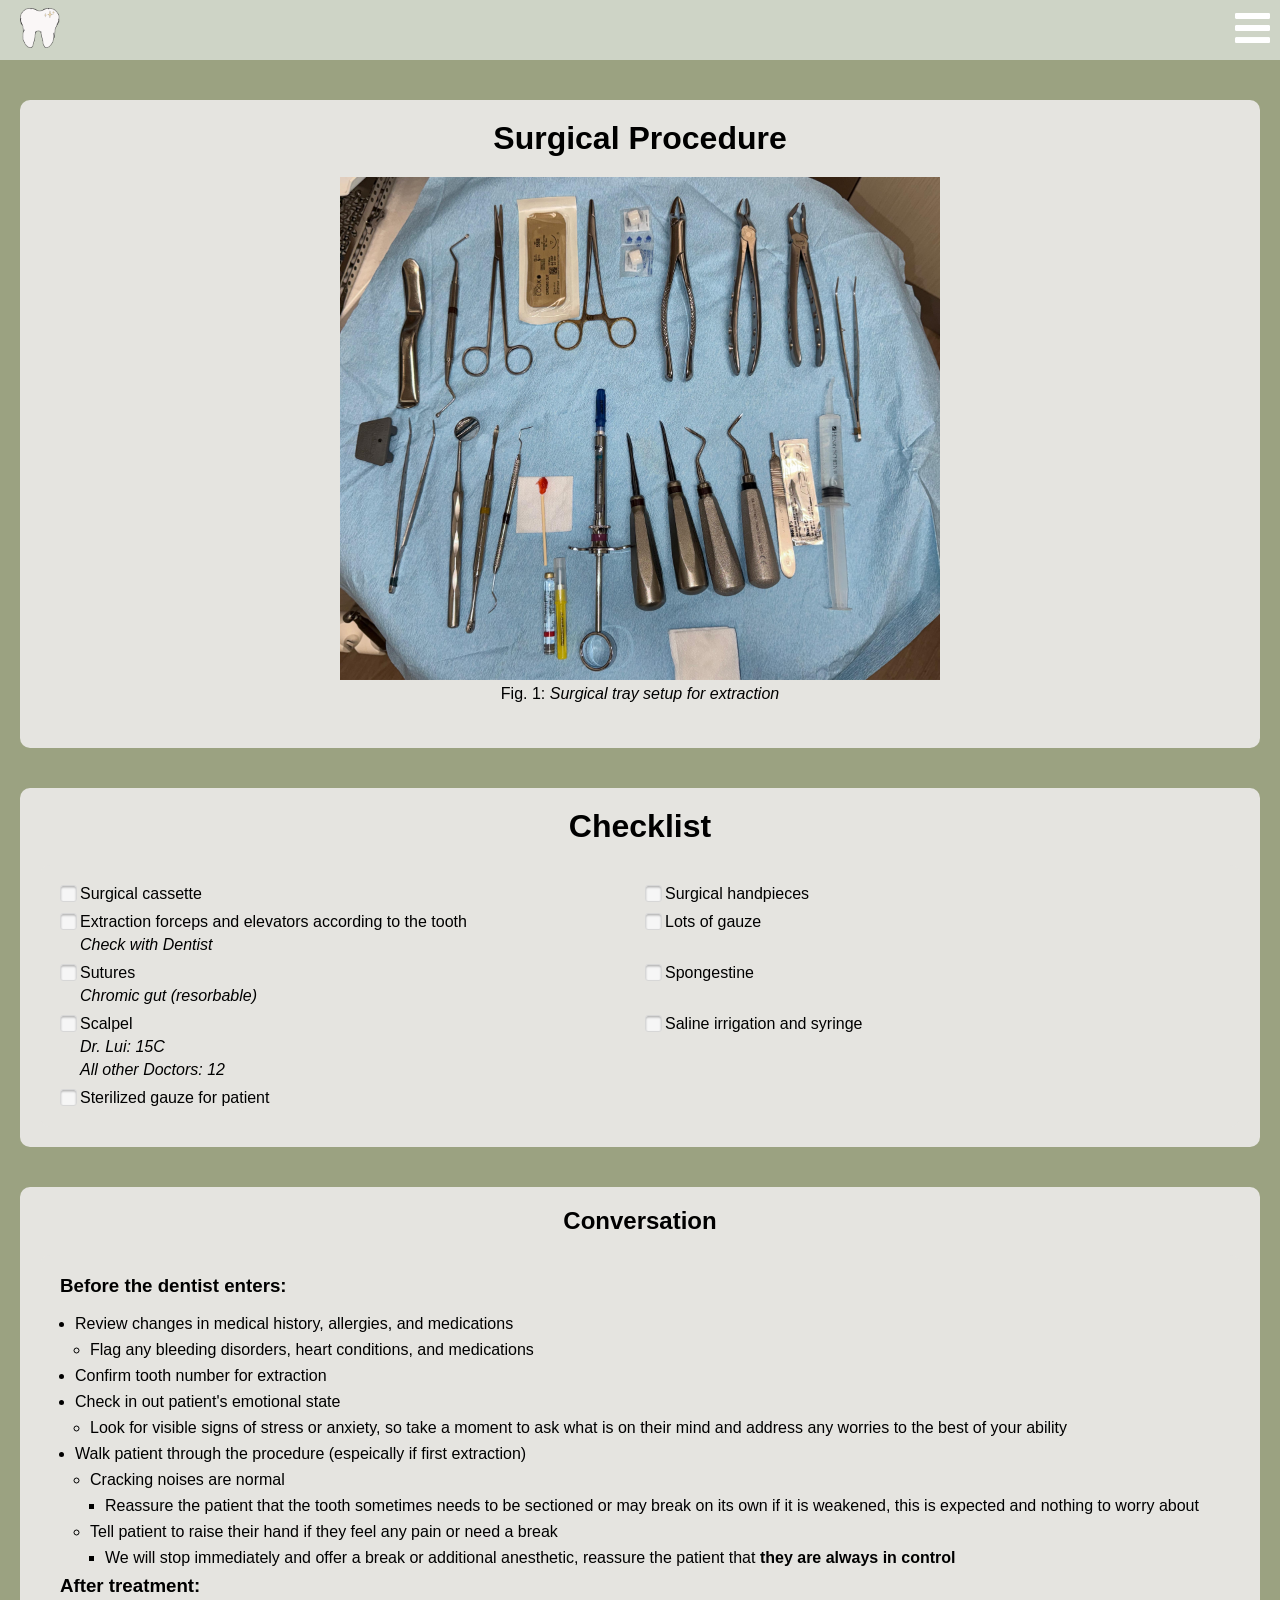
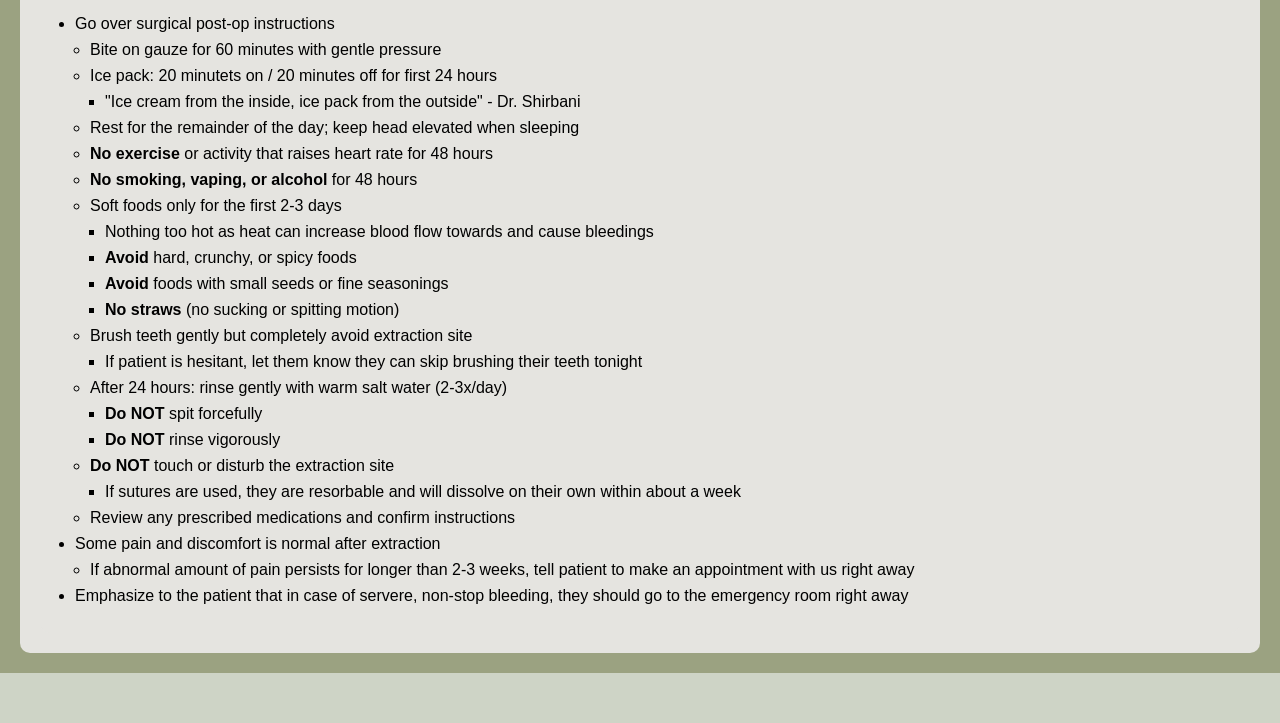
<file: surgical-procedure/index.html>
<!doctype html>
<html lang="en">
	<head>
		<meta charset="UTF-8" />
		<meta
			name="viewport"
			content="width=device-width, initial-scale=1.0"
		/>
		<title>Surgical Procedure</title>
		<link
			rel="stylesheet"
			href="/style.css"
		/>
		<link
			rel="stylesheet"
			href="/header.css"
		/>
		<link
			rel="stylesheet"
			href="/single.css"
		/>
		<link
			rel="icon"
			type="image/png"
			href="/images/tooth.png"
		/>
	</head>
	<body>
		<nav class="navbar">
			<input
				type="checkbox"
				id="check"
			/>
			<label
				for="check"
				class="checkbtn"
			>
				<img
					src="/images/hamburger-white.png"
					id="mobile-menu"
				/>
				<img
					src="/images/close-white.png"
					id="mobile-close"
				/>
			</label>
			<a href="/">
				<img
					class="logo"
					src="/images/logo.png"
					alt="Home"
				/>
			</a>
			<ul class="navbar-links">
				<li>
					<a href="/crown-preparation/">Crown Preparation</a>
				</li>
				<li>
					<a href="/crown-insertion/">Crown Insertion</a>
				</li>
				<li>
					<a href="/restoration/">Restorations</a>
				</li>
				<li>
					<a href="/surgical-procedure/">Surgical Procedure</a>
				</li>
				<li>
					<a href="/root-canal/">Root Canal Treatment</a>
				</li>
				<li>
					<a href="/new-patient-exam/">New Patient Exam</a>
				</li>
				<li>
					<div class="dropdown">
						<button class="dropbtn">Specific Exam</button>
						<div class="dropdown-content">
							<a
								class="dropdown-a"
								href="/specific-exam-new-patient"
								>New Patient</a
							>
							<a
								class="dropdown-a"
								href="/specific-exam-exisiting"
								>Exisiting Paitent</a
							>
						</div>
					</div>
				</li>
			</ul>
		</nav>
		<main>
			<section id=media>
				<h1>Surgical Procedure</h1>
				<div class="photo-container photo-container-span">
					<div>
						<img src="/images/surgical-1.jpeg" />
						<p>
							Fig. 1:
							<em>Surgical tray setup for extraction</em>
						</p>
					</div>
				</div>
			</section>
			<section id="checklist">
				<h1>Checklist</h1>
				<div class="checklist-grid">
					<label class="checkbox-container">
						<input type="checkbox" /> Surgical cassette
						<span class="checkmark"></span
					></label>
					<label class="checkbox-container">
						<input type="checkbox" /> Surgical handpieces
						<span class="checkmark"></span>
					</label>
					<div class="checkbox-extra-info">
						<label class="checkbox-container">
							<input type="checkbox" /> Extraction forceps and elevators
							according to the tooth <span class="checkmark"></span
						></label>
						<p>
							<em>Check with Dentist</em>
						</p>
					</div>
					<label class="checkbox-container">
						<input type="checkbox" /> Lots of gauze
						<span class="checkmark"></span
					></label>
					<div class="checkbox-extra-info">
						<label class="checkbox-container">
							<input type="checkbox" /> Sutures <span class="checkmark"></span
						></label>
						<p>
							<em>Chromic gut (resorbable)</em>
						</p>
					</div>
					<label class="checkbox-container">
						<input type="checkbox" /> Spongestine <span class="checkmark"></span
					></label>
					<div class="checkbox-extra-info">
						<label class="checkbox-container">
							<input type="checkbox" /> Scalpel <span class="checkmark"></span
						></label>
						<p>
							<em>Dr. Lui: 15C</em>
						</p>
						<p>
							<em>All other Doctors: 12</em>
						</p>
					</div>
					<label class="checkbox-container">
						<input type="checkbox" /> Saline irrigation and syringe
						<span class="checkmark"></span
					></label>
					<label class="checkbox-container">
						<input type="checkbox" /> Sterilized gauze for patient
						<span class="checkmark"></span
					></label>
				</div>
			</section>
			<section id="conversation">
				<h2>Conversation</h2>
				<div class="conversation-container">
					<h3>Before the dentist enters:</h3>
					<ul>
						<li>
							Review changes in medical history, allergies, and medications
							<ul>
								<li>
									Flag any bleeding disorders, heart conditions, and medications
								</li>
							</ul>
						</li>
						<li>Confirm tooth number for extraction</li>
						<li>
							Check in out patient's emotional state
							<ul>
								<li>
									Look for visible signs of stress or anxiety, so take a moment
									to ask what is on their mind and address any worries to the
									best of your ability
								</li>
							</ul>
						</li>
						<li>
							Walk patient through the procedure (espeically if first
							extraction)
							<ul>
								<li>
									Cracking noises are normal
									<ul>
										<li>
											Reassure the patient that the tooth sometimes needs to be
											sectioned or may break on its own if it is weakened, this
											is expected and nothing to worry about
										</li>
									</ul>
								</li>
								<li>
									Tell patient to raise their hand if they feel any pain or need
									a break
									<ul>
										<li>
											We will stop immediately and offer a break or additional
											anesthetic, reassure the patient that
											<b>they are always in control</b>
										</li>
									</ul>
								</li>
							</ul>
						</li>
					</ul>
					<h3>After treatment:</h3>
					<ul>
						<li>
							Go over surgical post-op instructions
							<ul>
								<li>Bite on gauze for 60 minutes with gentle pressure</li>
								<li>
									Ice pack: 20 minutets on / 20 minutes off for first 24 hours
									<ul>
										<li>
											"Ice cream from the inside, ice pack from the outside" -
											Dr. Shirbani
										</li>
									</ul>
								</li>
								<li>
									Rest for the remainder of the day; keep head elevated when
									sleeping
								</li>
								<li>
									<b>No exercise</b> or activity that raises heart rate for 48
									hours
								</li>
								<li><b>No smoking, vaping, or alcohol</b> for 48 hours</li>
								<li>
									Soft foods only for the first 2-3 days
									<ul>
										<li>
											Nothing too hot as heat can increase blood flow towards
											and cause bleedings
										</li>
										<li><b>Avoid</b> hard, crunchy, or spicy foods</li>
										<li>
											<b>Avoid </b>foods with small seeds or fine seasonings
										</li>
										<li><b>No straws</b> (no sucking or spitting motion)</li>
									</ul>
									<li>Brush teeth gently but completely avoid extraction site
										<ul>
											<li>If patient is hesitant, let them know they can skip brushing their teeth tonight</li>
										</ul>
									</li>
									<li>After 24 hours: rinse gently with warm salt water (2-3x/day)
										<ul>
											<li><b>Do NOT</b> spit forcefully</li>
											<li><b>Do NOT</b> rinse vigorously</li>
										</ul>
									</li>
									<li><b>Do NOT</b> touch or disturb the extraction site
									<ul>
										<li>If sutures are used, they are resorbable and will dissolve on their own within about a week</li>
									</ul></li>
									<li>Review any prescribed medications and confirm instructions</li>
								</li>
							</ul>
							<li>Some pain and discomfort is normal after extraction
								<ul>
									<li>If abnormal amount of pain persists for longer than 2-3 weeks, tell patient to make an appointment with us right away</li>
								</ul>
							</li>
							<li>Emphasize to the patient that in case of servere, non-stop bleeding, they should go to the emergency room right away</li>
						</li>
					</ul>
				</div>
			</section>
		</main>
		<footer></footer>
	</body>
</html>
</file>
<file: style.css>
:root {
	--custom-green: #9ba281;
	--custom-light-green: #ced4c6;
	--custom-pink: #d2a7a3;
	--custom-light-pink: #eadede;
	--custom-white: #e5e4e0;
}

h1 {
	font-size: 2em;
}

h2 {
	font-size: 1.5em;
}

h3 {
	font-size: 1.17em;
}

* {
	margin: 0;
}

body {
	font-family: Arial, sans-serif;
	display: flex;
	flex-direction: column;
	justify-content: center;
	min-height: 100vh;
}

main {
	flex-grow: 1;
	width: 100%;
	background-color: var(--custom-green);
}

section {
	max-width: 1200px;
	margin: 0 auto;
	padding: 20px;
}

footer {
	width: 100%;
	flex-shrink: 0;
	min-height: 50px;
	background-color: var(--custom-light-green);
}

@media only screen and (max-width: 1201px) {
	section {
		margin: 20px;
	}
}
</file>
<file: header.css>
.logo {
	width: 40px;
	padding-left: 20px;
}

.dropdown {
	float: left;
	overflow: hidden;
}

.dropbtn {
	height: 60px;
}

.dropdown .dropbtn {
	border: none;
	outline: none;
	color: white;
	font-weight: 600;
	font-size: medium;
	background-color: var(--custom-light-green);
	margin: 0;
}

.dropdown-content {
	display: none;
	position: absolute;
	background-color: var(--custom-light-green);
	z-index: 1;
}

.dropdown-content a {
	float: none;
	padding: 16px;
	text-decoration: none;
	display: block;
	text-align: left;
}

.dropdown:hover .dropbtn,
.dropdown-content a:hover {
	background-color: #888c84;
}

.dropdown:hover .dropdown-content {
	display: block;
}

.navbar {
	background-color: var(--custom-light-green);
	display: flex;
	top: 0;
	width: 100%;
	justify-content: space-between;
	align-items: center;
	min-height: 60px;
}

.navbar-links {
	display: flex;
	align-items: center;
	list-style: none;
}

.navbar-links li {
	padding: 0 20px;
}

.navbar-links a {
	color: white;
	font-weight: 600;
	font-size: 16px;
	position: relative;
	overflow: hidden;
	text-decoration: none;
}

.navbar-links a:after {
	content: '';
	position: absolute;
	left: 0;
	width: 0;
	bottom: 0px;
	background: white;
	height: 2px;
	transition-property: width;
	transition-duration: 0.3s;
	transition-timing-function: ease-out;
}

.navbar-links a.dropdown-a:after {
	content: none;
}

.navbar-links li:hover a:after,
.navbar-links li:focus a:after,
.navbar-links li:active a:after {
	width: 100%;
}

#check {
	display: none;
}

.checkbtn {
	position: absolute;
	cursor: pointer;
	right: 0;
	display: none;
}

#mobile-menu,
#mobile-close {
	margin-right: 10px;
	margin-left: 10px;
	height: 30px;
}

#check:checked ~ .navbar-links {
	display: flex;
}

#check:checked ~ label #mobile-close {
	display: block;
}

#check:checked ~ label #mobile-menu {
	display: none;
}

#mobile-close {
	display: none;
}

@media only screen and (max-width: 1313px) {
	.checkbtn {
		display: block;
	}
	.dropbtn {
		height: 40px;
		min-width: 185px;
		text-align: left;
		padding: 10px;
	}
	.dropdown-content a {
		float: none;
		padding: 10px;
		padding-left: 30px;
		min-width: 185px;
		text-decoration: none;
		display: block;
		text-align: left;
	}
	.navbar-links {
		position: absolute;
		right: 0;
		top: 60px;
		flex-direction: column;
		background-color: var(--custom-light-green);
		justify-content: space-around;
		align-items: start;
		display: none;
		z-index: 1;
	}

	ul {
		padding: 0;
	}

	.navbar-links li {
		padding: 10px;
	}

	.navbar-links li:last-child {
		padding: 0;
	}
}
</file>
<file: home.css>
.wrapper {
	display: flex;
	flex-direction: row;
	justify-content: center;
	align-items: center;
	gap: 20px;
	padding: 20px;
}

section {
	padding: 80px;
}

.wrapper img {
	max-width: 500px;
	width: 100%;
	height: auto;
	object-fit: contain;
}

.button-div {
	display: grid;
	grid-template-columns: repeat(1, 1fr);
	gap: 50px;
}

.button-wrapper {
	display: flex;
	justify-content: center;
	padding: 10px;
}

.button {
	min-width: 140px;
	background-color: var(--custom-light-green);
	color: black;
	text-align: center;
	padding-right: 15px;
	padding-left: 15px;
	padding-top: 10px;
	padding-bottom: 10px;
	border-radius: 20px;
	border: 1px solid black;
	transition:
		background-color 0.2s ease-in,
		color 0.2s ease-in;
	text-decoration: none;
}

.button:hover {
	background-color: black;
	color: white;
}

@media (max-width: 950px) {
	section {
		padding: 20px;
	}
	.wrapper {
		flex-direction: column;
	}

	.button-div {
		grid-template-columns: repeat(2, 1fr);
		gap: 20px;
	}
}
</file>
<file: single.css>
h1,
h2 {
	text-align: center;
}

#media,
#checklist,
#conversation {
	margin-top: 40px;
	margin-bottom: 20px;
	border-radius: 10px;
	background-color: var(--custom-white);
}

.photo-container {
	grid-template-columns: repeat(2, 1fr);
	display: grid;
}

.photo-container img {
	max-width: 600px;
	max-height: 800px;
	object-fit: cover;
	width: 100%;
	height: auto;
}
.photo-container p {
	padding: 5px;
	text-align: center;
}

.photo-container > div {
	display: flex;
	justify-content: center;
	align-items: center;
	flex-direction: column;
	padding: 20px;
}

.photo-container-span > :first-child {
	grid-column: span 2;
}

.checklist-grid {
	display: grid;
	grid-template-columns: repeat(2, 1fr);
	border-radius: 10px;
	background-color: var(--custom-white);
	padding: 20px;
	margin-top: 20px;
	gap: 10px;
}

.checklist-list label {
	display: flex;
	align-items: center;
}

.checkbox-extra-info p {
	margin-left: 20px;
	margin-top: 5px;
}

.checkbox-container input {
	position: absolute;
	opacity: 0;
	cursor: pointer;
	height: 0;
	width: 0;
}

.checkmark {
	position: absolute;
	top: 0;
	left: 0;
	height: 15px;
	width: 15px;
	background-color: #f6f6f6;
	border: 0.5px solid rgb(215, 215, 215);
	border-radius: 3px;
	box-shadow: 0px 1.5px 2px rgb(181, 181, 181) inset;
}

.checkbox-container {
	display: block;
	position: relative;
	padding-left: 20px;
	cursor: pointer;
	-webkit-user-select: none;
	-moz-user-select: none;
	-ms-user-select: none;
	user-select: none;
}

.checkbox-container input:checked ~ .checkmark {
	background-color: rgb(43, 179, 43);
	box-shadow: none;
}

.checkmark:after {
	content: '';
	position: absolute;
	display: none;
}

.checkbox-container input:checked ~ .checkmark:after {
	display: block;
}

.checkbox-container .checkmark:after {
	left: 5px;
	top: 2px;
	width: 3px;
	height: 7px;
	border: solid rgb(255, 255, 255);
	border-width: 0 2.5px 2.5px 0;
	-webkit-transform: rotate(45deg);
	-ms-transform: rotate(45deg);
	transform: rotate(45deg);
}

.conversation-container {
	border-radius: 10px;
	background-color: var(--custom-white);
	padding: 20px;
	margin-top: 20px;
}

.conversation-container h3 {
	padding-bottom: 10px;
}

.conversation-container ul,
.special-note-container ul {
	padding-left: 15px;
}

.conversation-container li,
.special-note-container li,
.special-note-container h4 {
	margin-bottom: 8px;
	margin-top: 8px;
}

.special-note-container {
	border-radius: 10px;
	background-color: var(--custom-pink);
	padding: 20px;
	margin-top: 20px;
}

.special-note-container h3 {
	text-align: center;
}

@media only screen and (max-width: 500px) {
	.checklist-grid {
		display: grid;
		grid-template-columns: repeat(1, 1fr);
	}
}
</file>
